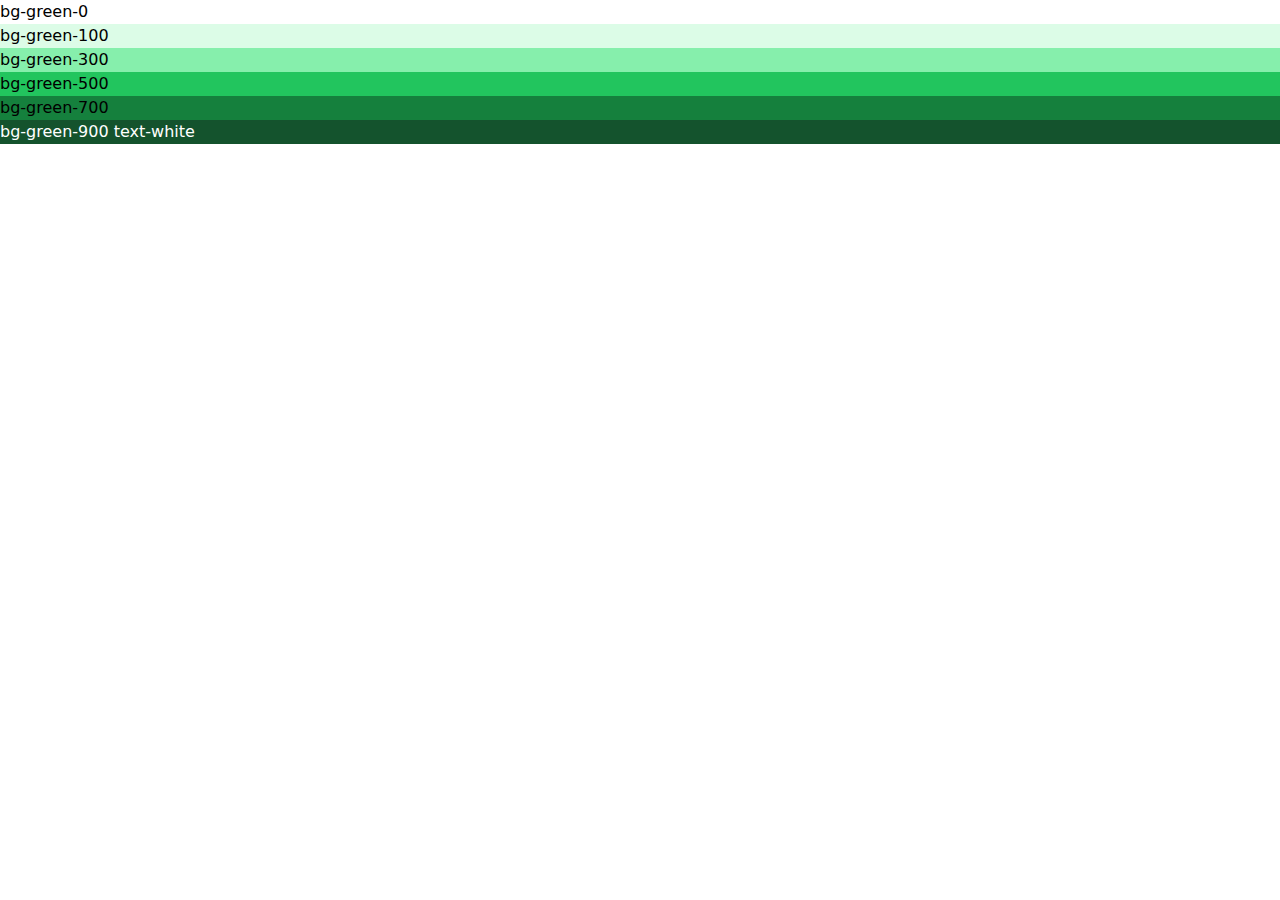
<file: src/background.html>
<!DOCTYPE html>
<html lang="en">
<head>
    <meta charset="UTF-8">
    <meta name="viewport" content="width=device-width, initial-scale=1.0">
    <title>Tailwind 101</title>
    <link rel="stylesheet" href="../src/output.css">
</head>
<body>

    <!-- background -->
    <div class="bg-green-0">bg-green-0</div>
    <div class="bg-green-100">bg-green-100</div>
    <div class="bg-green-300">bg-green-300</div>
    <div class="bg-green-500">bg-green-500</div>
    <div class="bg-green-700">bg-green-700</div>
    <div class="bg-green-900 text-white">bg-green-900 text-white</div>

</body>
</html>
</file>
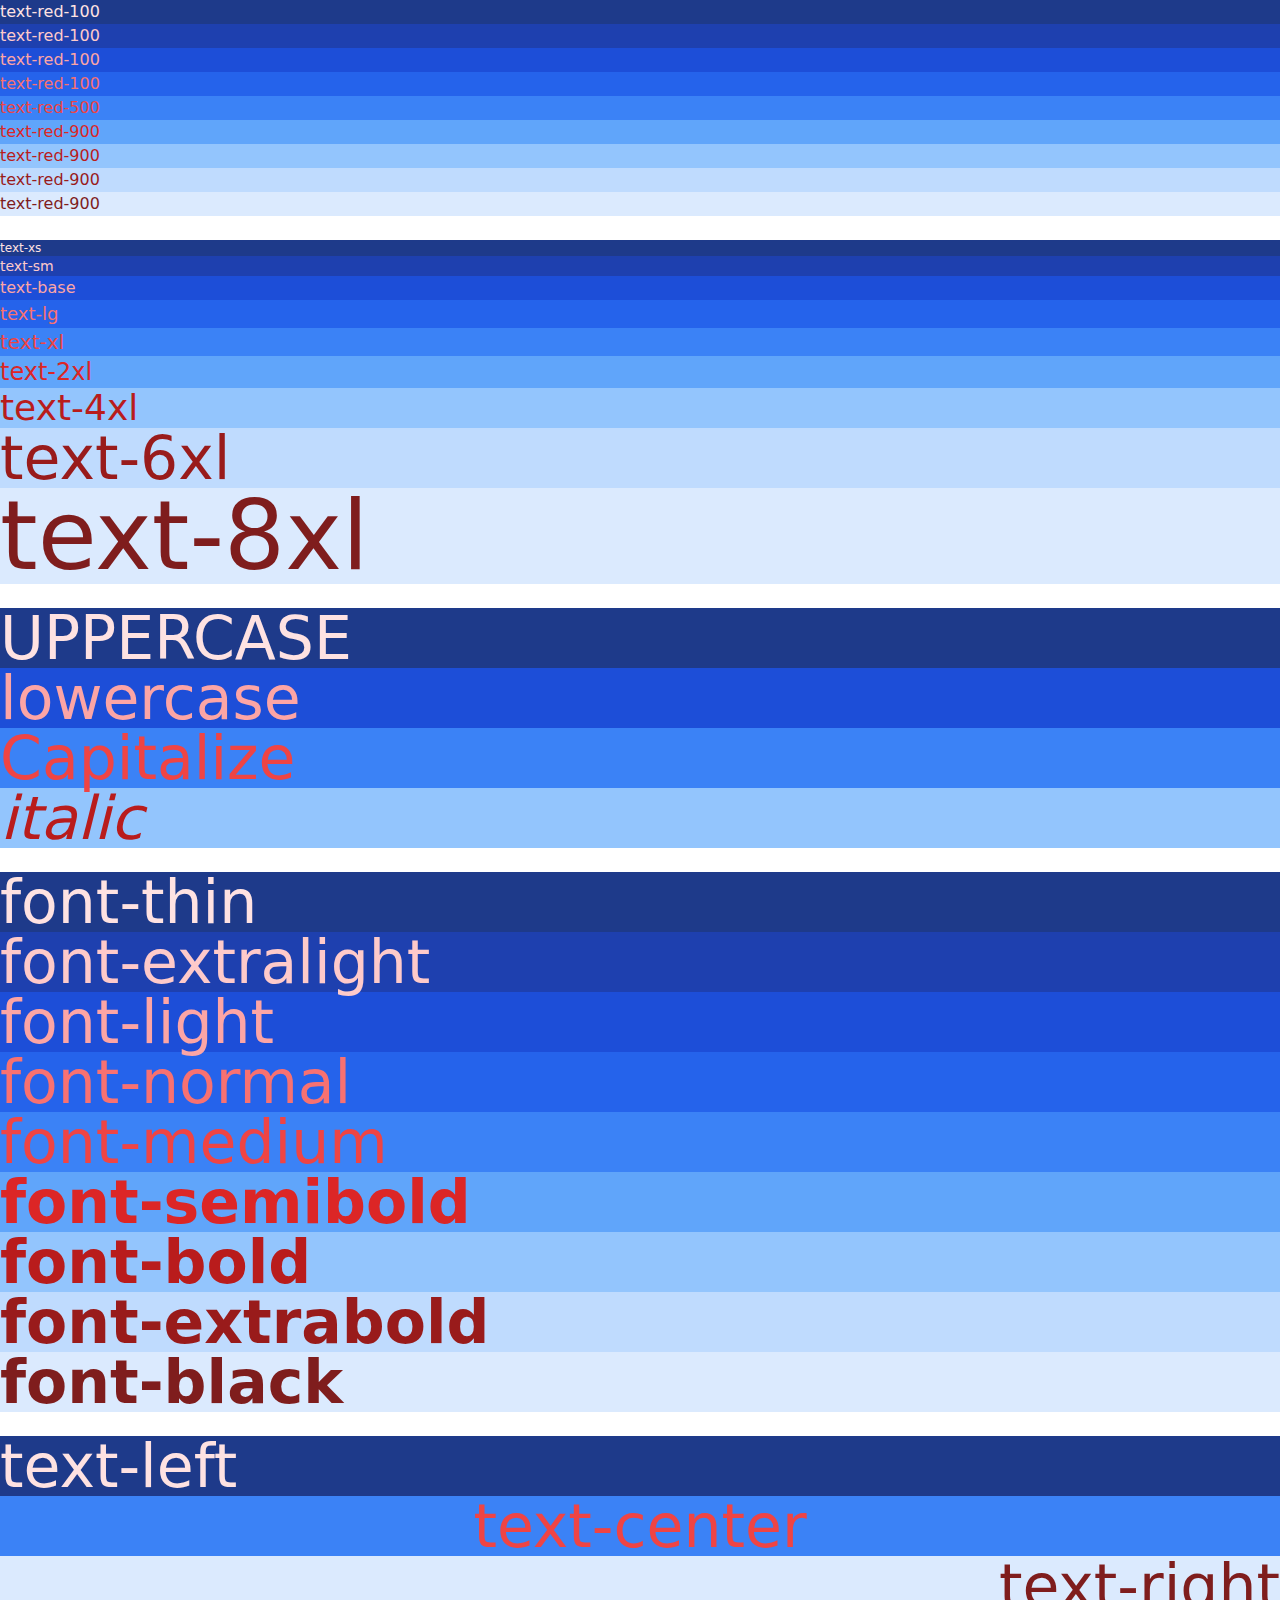
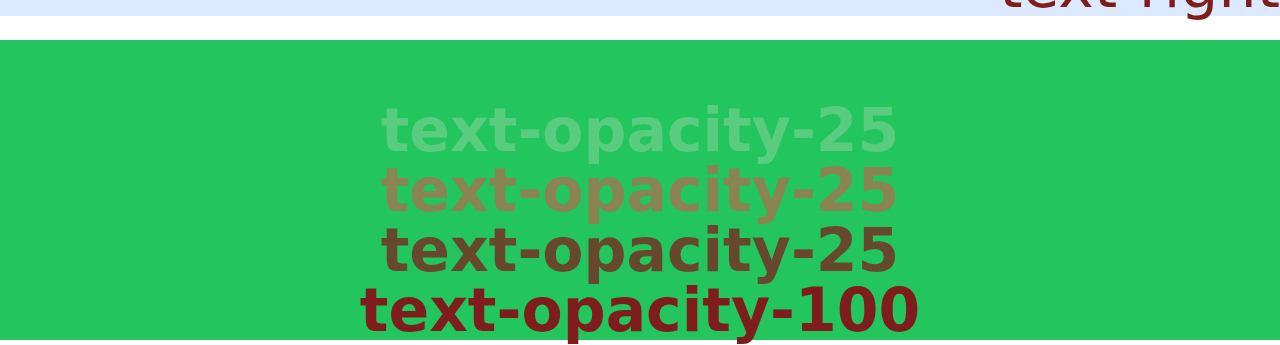
<file: src/font.html>
<!DOCTYPE html>
<html lang="en">
<head>
    <meta charset="UTF-8">
    <meta name="viewport" content="width=device-width, initial-scale=1.0">
    <title>Tailwind 101</title>
    <link rel="stylesheet" href="../src/output.css">
</head>
<body>

    <!-- text color -->
    <div>
        <div class="bg-blue-900 text-red-100">text-red-100</div>
        <div class="bg-blue-800 text-red-200">text-red-100</div>
        <div class="bg-blue-700 text-red-300">text-red-100</div>
        <div class="bg-blue-600 text-red-400">text-red-100</div>
        <div class="bg-blue-500 text-red-500">text-red-500</div>
        <div class="bg-blue-400 text-red-600">text-red-900</div>
        <div class="bg-blue-300 text-red-700">text-red-900</div>
        <div class="bg-blue-200 text-red-800">text-red-900</div>
        <div class="bg-blue-100 text-red-900">text-red-900</div>
    </div>
    <br>
    <div>
        <div class="bg-blue-900 text-red-100 text-xs">text-xs</div>
        <div class="bg-blue-800 text-red-200 text-sm">text-sm</div>
        <div class="bg-blue-700 text-red-300 text-base">text-base</div>
        <div class="bg-blue-600 text-red-400 text-lg">text-lg</div>
        <div class="bg-blue-500 text-red-500 text-xl">text-xl</div>
        <div class="bg-blue-400 text-red-600 text-2xl">text-2xl</div>
        <div class="bg-blue-300 text-red-700 text-4xl">text-4xl</div>
        <div class="bg-blue-200 text-red-800 text-6xl">text-6xl</div>
        <div class="bg-blue-100 text-red-900 text-8xl">text-8xl</div>
    </div>
    <br>
    <div>
        <div class="bg-blue-900 text-red-100 text-6xl uppercase">uppercase</div>
        <div class="bg-blue-700 text-red-300 text-6xl lowercase">lowercase</div>
        <div class="bg-blue-500 text-red-500 text-6xl capitalize">capitalize</div>
        <div class="bg-blue-300 text-red-700 text-6xl italic">italic</div>
    </div>
    <br>
    <div>
        <div class="bg-blue-900 text-red-100 text-6xl font-thin">font-thin</div>
        <div class="bg-blue-800 text-red-200 text-6xl font-extralight">font-extralight</div>
        <div class="bg-blue-700 text-red-300 text-6xl font-light">font-light</div>
        <div class="bg-blue-600 text-red-400 text-6xl font-normal">font-normal</div>
        <div class="bg-blue-500 text-red-500 text-6xl font-medium">font-medium</div>
        <div class="bg-blue-400 text-red-600 text-6xl font-semibold">font-semibold</div>
        <div class="bg-blue-300 text-red-700 text-6xl font-bold">font-bold</div>
        <div class="bg-blue-200 text-red-800 text-6xl font-extrabold">font-extrabold</div>
        <div class="bg-blue-100 text-red-900 text-6xl font-black">font-black</div>
    </div>
    <br>
    <div>
        <div class="bg-blue-900 text-red-100 text-6xl font-medium text-left">text-left</div>
        <div class="bg-blue-500 text-red-500 text-6xl font-medium text-center">text-center</div>
        <div class="bg-blue-100 text-red-900 text-6xl font-medium text-right">text-right</div>
    </div>
    <br>
    <div>
        <div class="bg-green-500 text-red-100 text-6xl font-black text-center text-opacity-0">text-opacity-0</div>
        <div class="bg-green-500 text-red-100 text-6xl font-black text-center text-opacity-25">text-opacity-25</div>
        <div class="bg-green-500 text-red-500 text-6xl font-black text-center text-opacity-50">text-opacity-25</div>
        <div class="bg-green-500 text-red-900 text-6xl font-black text-center text-opacity-75">text-opacity-25</div>
        <div class="bg-green-500 text-red-900 text-6xl font-black text-center text-opacity-100">text-opacity-100</div>
    </div>


</body>
</html>
</file>
<file: src/output.css>
/*
! tailwindcss v3.4.3 | MIT License | https://tailwindcss.com
*/

/*
1. Prevent padding and border from affecting element width. (https://github.com/mozdevs/cssremedy/issues/4)
2. Allow adding a border to an element by just adding a border-width. (https://github.com/tailwindcss/tailwindcss/pull/116)
*/

*,
::before,
::after {
  box-sizing: border-box;
  /* 1 */
  border-width: 0;
  /* 2 */
  border-style: solid;
  /* 2 */
  border-color: #e5e7eb;
  /* 2 */
}

::before,
::after {
  --tw-content: '';
}

/*
1. Use a consistent sensible line-height in all browsers.
2. Prevent adjustments of font size after orientation changes in iOS.
3. Use a more readable tab size.
4. Use the user's configured `sans` font-family by default.
5. Use the user's configured `sans` font-feature-settings by default.
6. Use the user's configured `sans` font-variation-settings by default.
7. Disable tap highlights on iOS
*/

html,
:host {
  line-height: 1.5;
  /* 1 */
  -webkit-text-size-adjust: 100%;
  /* 2 */
  -moz-tab-size: 4;
  /* 3 */
  -o-tab-size: 4;
     tab-size: 4;
  /* 3 */
  font-family: ui-sans-serif, system-ui, sans-serif, "Apple Color Emoji", "Segoe UI Emoji", "Segoe UI Symbol", "Noto Color Emoji";
  /* 4 */
  font-feature-settings: normal;
  /* 5 */
  font-variation-settings: normal;
  /* 6 */
  -webkit-tap-highlight-color: transparent;
  /* 7 */
}

/*
1. Remove the margin in all browsers.
2. Inherit line-height from `html` so users can set them as a class directly on the `html` element.
*/

body {
  margin: 0;
  /* 1 */
  line-height: inherit;
  /* 2 */
}

/*
1. Add the correct height in Firefox.
2. Correct the inheritance of border color in Firefox. (https://bugzilla.mozilla.org/show_bug.cgi?id=190655)
3. Ensure horizontal rules are visible by default.
*/

hr {
  height: 0;
  /* 1 */
  color: inherit;
  /* 2 */
  border-top-width: 1px;
  /* 3 */
}

/*
Add the correct text decoration in Chrome, Edge, and Safari.
*/

abbr:where([title]) {
  -webkit-text-decoration: underline dotted;
          text-decoration: underline dotted;
}

/*
Remove the default font size and weight for headings.
*/

h1,
h2,
h3,
h4,
h5,
h6 {
  font-size: inherit;
  font-weight: inherit;
}

/*
Reset links to optimize for opt-in styling instead of opt-out.
*/

a {
  color: inherit;
  text-decoration: inherit;
}

/*
Add the correct font weight in Edge and Safari.
*/

b,
strong {
  font-weight: bolder;
}

/*
1. Use the user's configured `mono` font-family by default.
2. Use the user's configured `mono` font-feature-settings by default.
3. Use the user's configured `mono` font-variation-settings by default.
4. Correct the odd `em` font sizing in all browsers.
*/

code,
kbd,
samp,
pre {
  font-family: ui-monospace, SFMono-Regular, Menlo, Monaco, Consolas, "Liberation Mono", "Courier New", monospace;
  /* 1 */
  font-feature-settings: normal;
  /* 2 */
  font-variation-settings: normal;
  /* 3 */
  font-size: 1em;
  /* 4 */
}

/*
Add the correct font size in all browsers.
*/

small {
  font-size: 80%;
}

/*
Prevent `sub` and `sup` elements from affecting the line height in all browsers.
*/

sub,
sup {
  font-size: 75%;
  line-height: 0;
  position: relative;
  vertical-align: baseline;
}

sub {
  bottom: -0.25em;
}

sup {
  top: -0.5em;
}

/*
1. Remove text indentation from table contents in Chrome and Safari. (https://bugs.chromium.org/p/chromium/issues/detail?id=999088, https://bugs.webkit.org/show_bug.cgi?id=201297)
2. Correct table border color inheritance in all Chrome and Safari. (https://bugs.chromium.org/p/chromium/issues/detail?id=935729, https://bugs.webkit.org/show_bug.cgi?id=195016)
3. Remove gaps between table borders by default.
*/

table {
  text-indent: 0;
  /* 1 */
  border-color: inherit;
  /* 2 */
  border-collapse: collapse;
  /* 3 */
}

/*
1. Change the font styles in all browsers.
2. Remove the margin in Firefox and Safari.
3. Remove default padding in all browsers.
*/

button,
input,
optgroup,
select,
textarea {
  font-family: inherit;
  /* 1 */
  font-feature-settings: inherit;
  /* 1 */
  font-variation-settings: inherit;
  /* 1 */
  font-size: 100%;
  /* 1 */
  font-weight: inherit;
  /* 1 */
  line-height: inherit;
  /* 1 */
  letter-spacing: inherit;
  /* 1 */
  color: inherit;
  /* 1 */
  margin: 0;
  /* 2 */
  padding: 0;
  /* 3 */
}

/*
Remove the inheritance of text transform in Edge and Firefox.
*/

button,
select {
  text-transform: none;
}

/*
1. Correct the inability to style clickable types in iOS and Safari.
2. Remove default button styles.
*/

button,
input:where([type='button']),
input:where([type='reset']),
input:where([type='submit']) {
  -webkit-appearance: button;
  /* 1 */
  background-color: transparent;
  /* 2 */
  background-image: none;
  /* 2 */
}

/*
Use the modern Firefox focus style for all focusable elements.
*/

:-moz-focusring {
  outline: auto;
}

/*
Remove the additional `:invalid` styles in Firefox. (https://github.com/mozilla/gecko-dev/blob/2f9eacd9d3d995c937b4251a5557d95d494c9be1/layout/style/res/forms.css#L728-L737)
*/

:-moz-ui-invalid {
  box-shadow: none;
}

/*
Add the correct vertical alignment in Chrome and Firefox.
*/

progress {
  vertical-align: baseline;
}

/*
Correct the cursor style of increment and decrement buttons in Safari.
*/

::-webkit-inner-spin-button,
::-webkit-outer-spin-button {
  height: auto;
}

/*
1. Correct the odd appearance in Chrome and Safari.
2. Correct the outline style in Safari.
*/

[type='search'] {
  -webkit-appearance: textfield;
  /* 1 */
  outline-offset: -2px;
  /* 2 */
}

/*
Remove the inner padding in Chrome and Safari on macOS.
*/

::-webkit-search-decoration {
  -webkit-appearance: none;
}

/*
1. Correct the inability to style clickable types in iOS and Safari.
2. Change font properties to `inherit` in Safari.
*/

::-webkit-file-upload-button {
  -webkit-appearance: button;
  /* 1 */
  font: inherit;
  /* 2 */
}

/*
Add the correct display in Chrome and Safari.
*/

summary {
  display: list-item;
}

/*
Removes the default spacing and border for appropriate elements.
*/

blockquote,
dl,
dd,
h1,
h2,
h3,
h4,
h5,
h6,
hr,
figure,
p,
pre {
  margin: 0;
}

fieldset {
  margin: 0;
  padding: 0;
}

legend {
  padding: 0;
}

ol,
ul,
menu {
  list-style: none;
  margin: 0;
  padding: 0;
}

/*
Reset default styling for dialogs.
*/

dialog {
  padding: 0;
}

/*
Prevent resizing textareas horizontally by default.
*/

textarea {
  resize: vertical;
}

/*
1. Reset the default placeholder opacity in Firefox. (https://github.com/tailwindlabs/tailwindcss/issues/3300)
2. Set the default placeholder color to the user's configured gray 400 color.
*/

input::-moz-placeholder, textarea::-moz-placeholder {
  opacity: 1;
  /* 1 */
  color: #9ca3af;
  /* 2 */
}

input::placeholder,
textarea::placeholder {
  opacity: 1;
  /* 1 */
  color: #9ca3af;
  /* 2 */
}

/*
Set the default cursor for buttons.
*/

button,
[role="button"] {
  cursor: pointer;
}

/*
Make sure disabled buttons don't get the pointer cursor.
*/

:disabled {
  cursor: default;
}

/*
1. Make replaced elements `display: block` by default. (https://github.com/mozdevs/cssremedy/issues/14)
2. Add `vertical-align: middle` to align replaced elements more sensibly by default. (https://github.com/jensimmons/cssremedy/issues/14#issuecomment-634934210)
   This can trigger a poorly considered lint error in some tools but is included by design.
*/

img,
svg,
video,
canvas,
audio,
iframe,
embed,
object {
  display: block;
  /* 1 */
  vertical-align: middle;
  /* 2 */
}

/*
Constrain images and videos to the parent width and preserve their intrinsic aspect ratio. (https://github.com/mozdevs/cssremedy/issues/14)
*/

img,
video {
  max-width: 100%;
  height: auto;
}

/* Make elements with the HTML hidden attribute stay hidden by default */

[hidden] {
  display: none;
}

*, ::before, ::after {
  --tw-border-spacing-x: 0;
  --tw-border-spacing-y: 0;
  --tw-translate-x: 0;
  --tw-translate-y: 0;
  --tw-rotate: 0;
  --tw-skew-x: 0;
  --tw-skew-y: 0;
  --tw-scale-x: 1;
  --tw-scale-y: 1;
  --tw-pan-x:  ;
  --tw-pan-y:  ;
  --tw-pinch-zoom:  ;
  --tw-scroll-snap-strictness: proximity;
  --tw-gradient-from-position:  ;
  --tw-gradient-via-position:  ;
  --tw-gradient-to-position:  ;
  --tw-ordinal:  ;
  --tw-slashed-zero:  ;
  --tw-numeric-figure:  ;
  --tw-numeric-spacing:  ;
  --tw-numeric-fraction:  ;
  --tw-ring-inset:  ;
  --tw-ring-offset-width: 0px;
  --tw-ring-offset-color: #fff;
  --tw-ring-color: rgb(59 130 246 / 0.5);
  --tw-ring-offset-shadow: 0 0 #0000;
  --tw-ring-shadow: 0 0 #0000;
  --tw-shadow: 0 0 #0000;
  --tw-shadow-colored: 0 0 #0000;
  --tw-blur:  ;
  --tw-brightness:  ;
  --tw-contrast:  ;
  --tw-grayscale:  ;
  --tw-hue-rotate:  ;
  --tw-invert:  ;
  --tw-saturate:  ;
  --tw-sepia:  ;
  --tw-drop-shadow:  ;
  --tw-backdrop-blur:  ;
  --tw-backdrop-brightness:  ;
  --tw-backdrop-contrast:  ;
  --tw-backdrop-grayscale:  ;
  --tw-backdrop-hue-rotate:  ;
  --tw-backdrop-invert:  ;
  --tw-backdrop-opacity:  ;
  --tw-backdrop-saturate:  ;
  --tw-backdrop-sepia:  ;
  --tw-contain-size:  ;
  --tw-contain-layout:  ;
  --tw-contain-paint:  ;
  --tw-contain-style:  ;
}

::backdrop {
  --tw-border-spacing-x: 0;
  --tw-border-spacing-y: 0;
  --tw-translate-x: 0;
  --tw-translate-y: 0;
  --tw-rotate: 0;
  --tw-skew-x: 0;
  --tw-skew-y: 0;
  --tw-scale-x: 1;
  --tw-scale-y: 1;
  --tw-pan-x:  ;
  --tw-pan-y:  ;
  --tw-pinch-zoom:  ;
  --tw-scroll-snap-strictness: proximity;
  --tw-gradient-from-position:  ;
  --tw-gradient-via-position:  ;
  --tw-gradient-to-position:  ;
  --tw-ordinal:  ;
  --tw-slashed-zero:  ;
  --tw-numeric-figure:  ;
  --tw-numeric-spacing:  ;
  --tw-numeric-fraction:  ;
  --tw-ring-inset:  ;
  --tw-ring-offset-width: 0px;
  --tw-ring-offset-color: #fff;
  --tw-ring-color: rgb(59 130 246 / 0.5);
  --tw-ring-offset-shadow: 0 0 #0000;
  --tw-ring-shadow: 0 0 #0000;
  --tw-shadow: 0 0 #0000;
  --tw-shadow-colored: 0 0 #0000;
  --tw-blur:  ;
  --tw-brightness:  ;
  --tw-contrast:  ;
  --tw-grayscale:  ;
  --tw-hue-rotate:  ;
  --tw-invert:  ;
  --tw-saturate:  ;
  --tw-sepia:  ;
  --tw-drop-shadow:  ;
  --tw-backdrop-blur:  ;
  --tw-backdrop-brightness:  ;
  --tw-backdrop-contrast:  ;
  --tw-backdrop-grayscale:  ;
  --tw-backdrop-hue-rotate:  ;
  --tw-backdrop-invert:  ;
  --tw-backdrop-opacity:  ;
  --tw-backdrop-saturate:  ;
  --tw-backdrop-sepia:  ;
  --tw-contain-size:  ;
  --tw-contain-layout:  ;
  --tw-contain-paint:  ;
  --tw-contain-style:  ;
}

.w-4 {
  width: 1rem;
}

.bg-red-500 {
  --tw-bg-opacity: 1;
  background-color: rgb(239 68 68 / var(--tw-bg-opacity));
}

.bg-blue-500 {
  --tw-bg-opacity: 1;
  background-color: rgb(59 130 246 / var(--tw-bg-opacity));
}

.bg-green-500 {
  --tw-bg-opacity: 1;
  background-color: rgb(34 197 94 / var(--tw-bg-opacity));
}

.bg-green-100 {
  --tw-bg-opacity: 1;
  background-color: rgb(220 252 231 / var(--tw-bg-opacity));
}

.bg-green-300 {
  --tw-bg-opacity: 1;
  background-color: rgb(134 239 172 / var(--tw-bg-opacity));
}

.bg-green-700 {
  --tw-bg-opacity: 1;
  background-color: rgb(21 128 61 / var(--tw-bg-opacity));
}

.bg-green-900 {
  --tw-bg-opacity: 1;
  background-color: rgb(20 83 45 / var(--tw-bg-opacity));
}

.bg-green-50 {
  --tw-bg-opacity: 1;
  background-color: rgb(240 253 244 / var(--tw-bg-opacity));
}

.bg-blue-900 {
  --tw-bg-opacity: 1;
  background-color: rgb(30 58 138 / var(--tw-bg-opacity));
}

.bg-yellow-900 {
  --tw-bg-opacity: 1;
  background-color: rgb(113 63 18 / var(--tw-bg-opacity));
}

.bg-blue-100 {
  --tw-bg-opacity: 1;
  background-color: rgb(219 234 254 / var(--tw-bg-opacity));
}

.bg-blue-200 {
  --tw-bg-opacity: 1;
  background-color: rgb(191 219 254 / var(--tw-bg-opacity));
}

.bg-blue-300 {
  --tw-bg-opacity: 1;
  background-color: rgb(147 197 253 / var(--tw-bg-opacity));
}

.bg-blue-400 {
  --tw-bg-opacity: 1;
  background-color: rgb(96 165 250 / var(--tw-bg-opacity));
}

.bg-blue-600 {
  --tw-bg-opacity: 1;
  background-color: rgb(37 99 235 / var(--tw-bg-opacity));
}

.bg-blue-700 {
  --tw-bg-opacity: 1;
  background-color: rgb(29 78 216 / var(--tw-bg-opacity));
}

.bg-blue-800 {
  --tw-bg-opacity: 1;
  background-color: rgb(30 64 175 / var(--tw-bg-opacity));
}

.bg-orange-500 {
  --tw-bg-opacity: 1;
  background-color: rgb(249 115 22 / var(--tw-bg-opacity));
}

.bg-yellow-500 {
  --tw-bg-opacity: 1;
  background-color: rgb(234 179 8 / var(--tw-bg-opacity));
}

.text-left {
  text-align: left;
}

.text-center {
  text-align: center;
}

.text-right {
  text-align: right;
}

.text-xs {
  font-size: 0.75rem;
  line-height: 1rem;
}

.text-sm {
  font-size: 0.875rem;
  line-height: 1.25rem;
}

.text-base {
  font-size: 1rem;
  line-height: 1.5rem;
}

.text-lg {
  font-size: 1.125rem;
  line-height: 1.75rem;
}

.text-2xl {
  font-size: 1.5rem;
  line-height: 2rem;
}

.text-3xl {
  font-size: 1.875rem;
  line-height: 2.25rem;
}

.text-xl {
  font-size: 1.25rem;
  line-height: 1.75rem;
}

.text-4xl {
  font-size: 2.25rem;
  line-height: 2.5rem;
}

.text-6xl {
  font-size: 3.75rem;
  line-height: 1;
}

.text-8xl {
  font-size: 6rem;
  line-height: 1;
}

.font-black {
  font-weight: 900;
}

.font-bold {
  font-weight: 700;
}

.font-extrabold {
  font-weight: 800;
}

.font-extralight {
  font-weight: 200;
}

.font-light {
  font-weight: 300;
}

.font-medium {
  font-weight: 500;
}

.font-normal {
  font-weight: 400;
}

.font-semibold {
  font-weight: 600;
}

.font-thin {
  font-weight: 100;
}

.uppercase {
  text-transform: uppercase;
}

.lowercase {
  text-transform: lowercase;
}

.capitalize {
  text-transform: capitalize;
}

.italic {
  font-style: italic;
}

.text-white {
  --tw-text-opacity: 1;
  color: rgb(255 255 255 / var(--tw-text-opacity));
}

.text-green-900 {
  --tw-text-opacity: 1;
  color: rgb(20 83 45 / var(--tw-text-opacity));
}

.text-red-500 {
  --tw-text-opacity: 1;
  color: rgb(239 68 68 / var(--tw-text-opacity));
}

.text-red-100 {
  --tw-text-opacity: 1;
  color: rgb(254 226 226 / var(--tw-text-opacity));
}

.text-red-900 {
  --tw-text-opacity: 1;
  color: rgb(127 29 29 / var(--tw-text-opacity));
}

.text-red-200 {
  --tw-text-opacity: 1;
  color: rgb(254 202 202 / var(--tw-text-opacity));
}

.text-red-300 {
  --tw-text-opacity: 1;
  color: rgb(252 165 165 / var(--tw-text-opacity));
}

.text-red-400 {
  --tw-text-opacity: 1;
  color: rgb(248 113 113 / var(--tw-text-opacity));
}

.text-red-600 {
  --tw-text-opacity: 1;
  color: rgb(220 38 38 / var(--tw-text-opacity));
}

.text-red-700 {
  --tw-text-opacity: 1;
  color: rgb(185 28 28 / var(--tw-text-opacity));
}

.text-red-800 {
  --tw-text-opacity: 1;
  color: rgb(153 27 27 / var(--tw-text-opacity));
}

.text-black {
  --tw-text-opacity: 1;
  color: rgb(0 0 0 / var(--tw-text-opacity));
}

.text-opacity-25 {
  --tw-text-opacity: 0.25;
}

.text-opacity-50 {
  --tw-text-opacity: 0.5;
}

.text-opacity-75 {
  --tw-text-opacity: 0.75;
}

.text-opacity-0 {
  --tw-text-opacity: 0;
}

.text-opacity-100 {
  --tw-text-opacity: 1;
}
</file>
